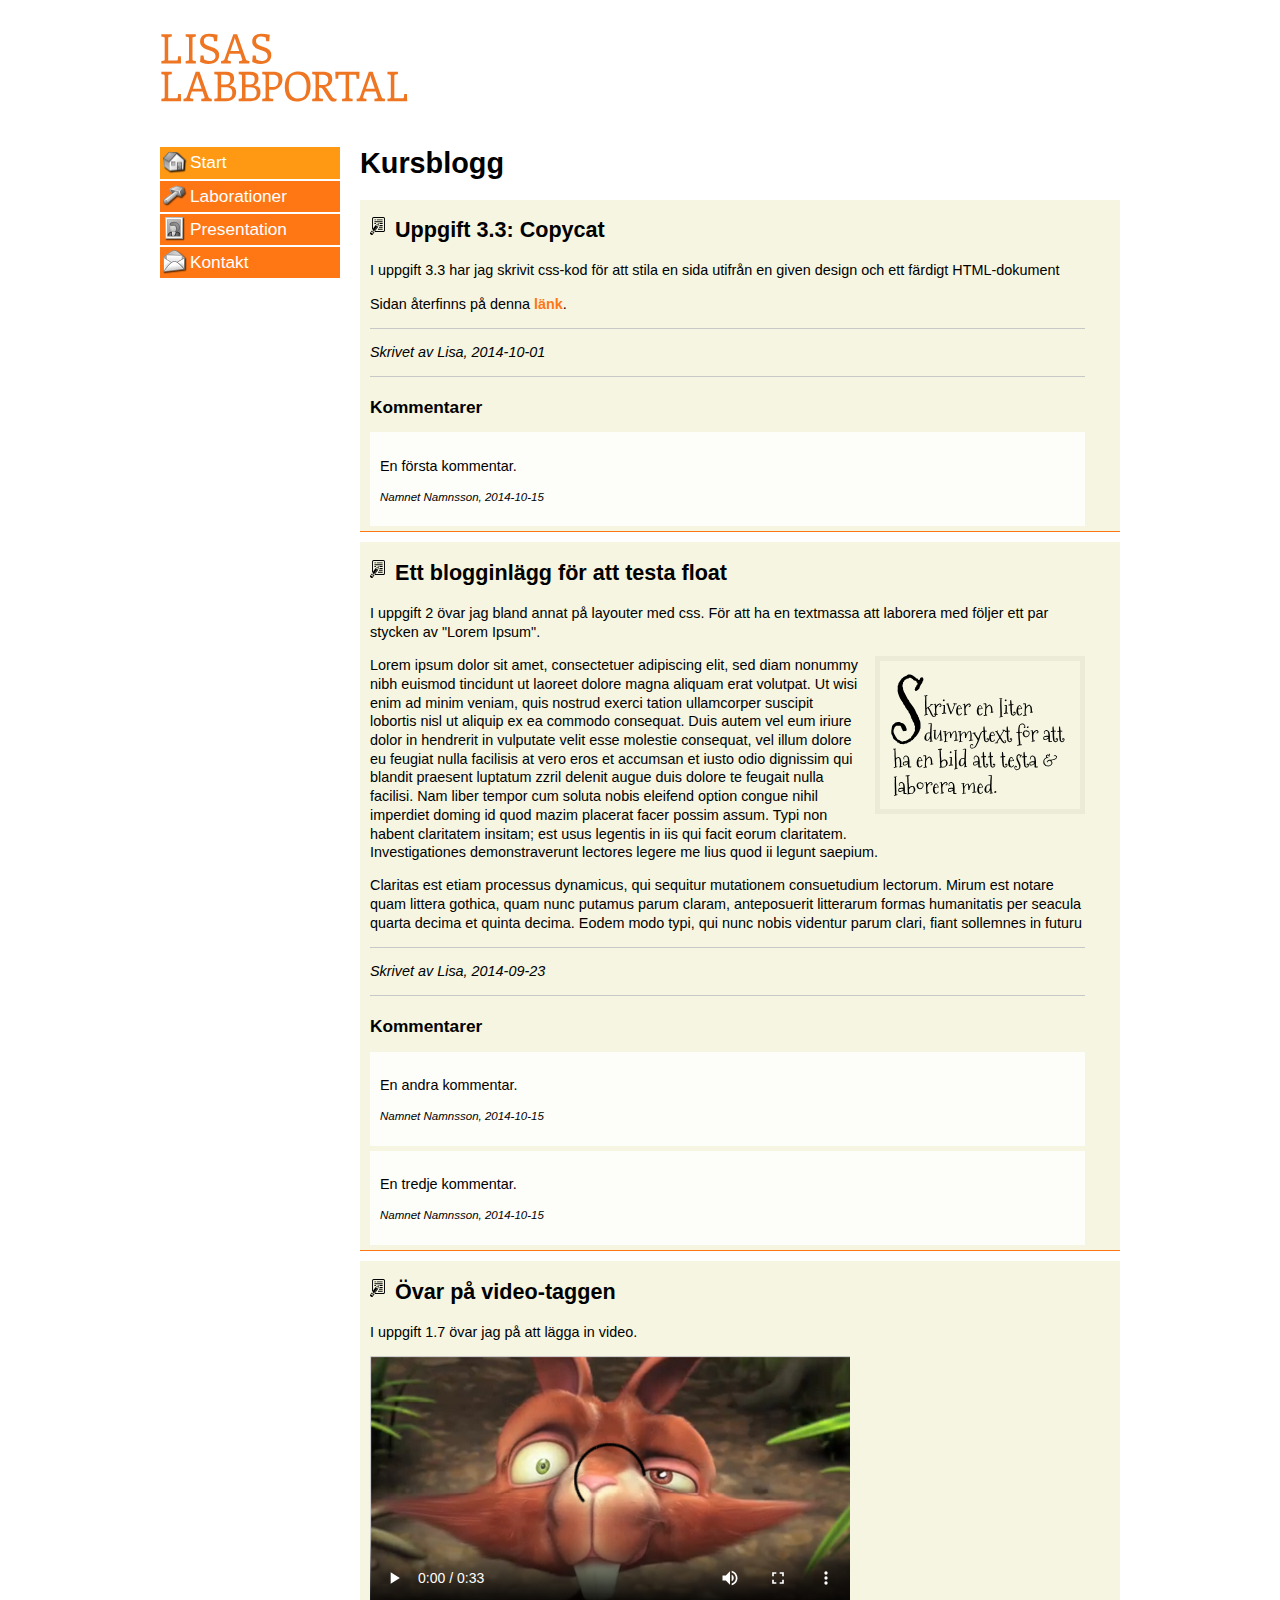
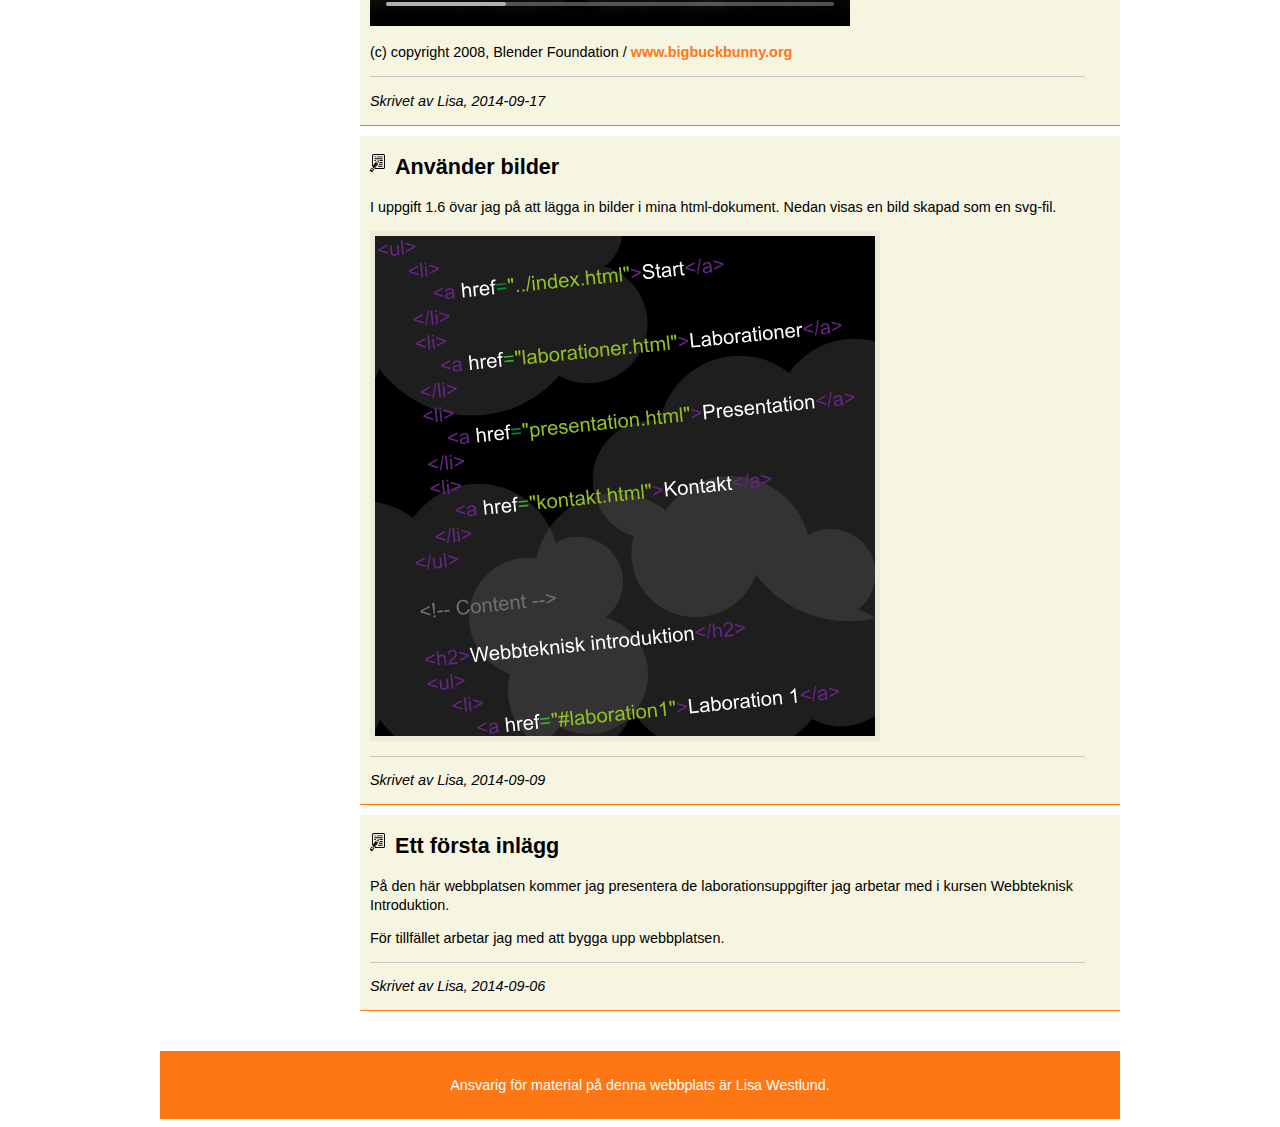
<file: index.html>
<!doctype html>

<html lang="sv">
    <head>
        <meta charset="utf-8" />
        <meta name="viewport" content="width=device-width, initial-scale=1.0" />
        <title>Lisa Westlunds laborationsuppgifter</title>
          
        <!-- Main CSS -->
        <link rel="stylesheet" href="css/style.css" />
          
        <!-- CSS for screens > 480 px -->
        <link rel="stylesheet" media="screen and (min-width:481px)" href="css/styleforscreen.css" />
          
        <!-- CSS for screens <= 480 px -->
        <link rel="stylesheet" media="only screen and (max-width:480px)" href="css/styleforsmartphones.css" />
          
        <!-- CSS for print -->
        <link rel="stylesheet" href="css/styleforprint.css" media="print" />
          
        <!-- Favicon -->
        <link rel="icon" type="image/png" href="pics/favicon-16x16.png" sizes="16x16">
        <link rel="icon" type="image/png" href="pics/favicon-32x32.png" sizes="32x32">
        <link rel="icon" type="image/png" href="pics/favicon-96x96.png" sizes="96x96">
    
        <!-- Apple Touch Icon -->
        <link rel="apple-touch-icon" href="pics/apple-touch-icon.png" />
        
    </head>
    
    <body>
       
        <div id="container">
        
            <!-- Header -->
                
            <header id="top"></header>
        
            <!-- Navigation Menu -->
            
            <nav id="menu">
                <ul>
                    <li>
                        <a id="home-icon" class="active" href="index.html">Start</a>
                    </li>
                    <li>
                        <a id="lab-icon" href="pages/laborationer.html">Laborationer</a>
                    </li>
                    <li>
                        <a id="pres-icon" href="pages/presentation.html">Presentation</a>
                    </li>
                    <li>
                        <a id="contact-icon" href="pages/kontakt.html">Kontakt</a>
                    </li>
                </ul>
            </nav>
            
            <!-- Content -->
            
            <main>
                <h1>Kursblogg</h1>
                
                 <article class="blogpost">
                    <h2 class="blogheader">Uppgift 3.3: Copycat</h2>
                    <p>I uppgift 3.3 har jag skrivit css-kod för att stila en sida utifrån en given design och ett färdigt HTML-dokument</p>
                    <p>Sidan återfinns på denna <a href="https://preview.c9.io/lw222gu/uppgift-3-3/index.html?_c9_id=livepreview0&_c9_host=https://ide.c9.io#">länk</a>.</p>
                    <footer class="author">
                        <p>Skrivet av Lisa, 2014-10-01</p>
                    </footer>
                    <aside>
                        <h2 class="comments">Kommentarer</h2>
                        <section class="comment">
                            <p>En första kommentar.</p>
                            <footer class="commentator">
                                <p>Namnet Namnsson, 2014-10-15</p>
                            </footer>
                        </section>
                    </aside>
                </article>
                
                <article id="nybloggpost" class="blogpost">
                    <h2 class="blogheader">Ett blogginlägg för att testa float</h2>
                    <p>I uppgift 2 övar jag bland annat på layouter med css. För att ha en textmassa att laborera med följer ett par stycken av "Lorem Ipsum".</p>
                    <img class="right" src="pics/dummybild.svg" alt="Bild av dummytext" />
                    <p>Lorem ipsum dolor sit amet, consectetuer adipiscing elit, sed diam nonummy nibh euismod tincidunt ut laoreet dolore magna aliquam erat volutpat. Ut wisi enim ad minim veniam, quis nostrud exerci tation ullamcorper suscipit lobortis nisl ut aliquip ex ea commodo consequat. Duis autem vel eum iriure dolor in hendrerit in vulputate velit esse molestie consequat, vel illum dolore eu feugiat nulla facilisis at vero eros et accumsan et iusto odio dignissim qui blandit praesent luptatum zzril delenit augue duis dolore te feugait nulla facilisi. Nam liber tempor cum soluta nobis eleifend option congue nihil imperdiet doming id quod mazim placerat facer possim assum. Typi non habent claritatem insitam; est usus legentis in iis qui facit eorum claritatem. Investigationes demonstraverunt lectores legere me lius quod ii legunt saepium.</p>
                    <p>Claritas est etiam processus dynamicus, qui sequitur mutationem consuetudium lectorum. Mirum est notare quam littera gothica, quam nunc putamus parum claram, anteposuerit litterarum formas humanitatis per seacula quarta decima et quinta decima. Eodem modo typi, qui nunc nobis videntur parum clari, fiant sollemnes in futuru</p>
                    <footer class="author">
                        <p>Skrivet av Lisa, 2014-09-23</p>
                    </footer>
                    <aside>
                        <h2 class="comments">Kommentarer</h2>
                        <section class="comment">
                            <p>En andra kommentar.</p>
                            <footer class="commentator">
                                <p>Namnet Namnsson, 2014-10-15</p>
                            </footer>
                        </section>
                        <section class="comment">
                            <p>En tredje kommentar.</p>
                            <footer class="commentator">
                                <p>Namnet Namnsson, 2014-10-15</p>
                            </footer>
                        </section>
                    </aside>
                </article>
                
                <article class="blogpost">
                    <h2 id="videopost" class="blogheader">Övar på video-taggen</h2>
                    <p>I uppgift 1.7 övar jag på att lägga in video.</p>
                    <video width="480" height="270" controls poster="pics/videobild.png"> 
                    <source src="videos/video.mp4" type="video/mp4" />
                    <source src="videos/video.ogg" type="video/ogg" />
                    <p>Din webbläsare stödjer inte video-taggen</p>
                    </video>
                    <p>(c) copyright 2008, Blender Foundation / <a href="http://www.bigbuckbunny.org">www.bigbuckbunny.org</a></p>
                    <footer class="author">
                        <p>Skrivet av Lisa, 2014-09-17</p>
                    </footer>
                </article>
                
                <article class="blogpost">
                    <h2 id="bloggbild" class="blogheader">Använder bilder</h2>
                    <p>I uppgift 1.6 övar jag på att lägga in bilder i mina html-dokument. Nedan visas en bild skapad som en svg-fil.</p>
                    <img class="left" src="pics/kod-blogg.svg" alt="Bild av kod" />
                    <footer class="author">
                        <p>Skrivet av Lisa, 2014-09-09</p>
                    </footer>
                </article>
                
                <article class="blogpost">
                    <h2 class="blogheader">Ett första inlägg</h2>
                    <p>På den här webbplatsen kommer jag presentera de laborationsuppgifter jag arbetar med i kursen Webbteknisk Introduktion.</p>
                    <p>För tillfället arbetar jag med att bygga upp webbplatsen.</p>
                    <footer class="author">
                        <p>Skrivet av Lisa, 2014-09-06</p>
                    </footer>
                </article>
            </main>
            
            <footer id="mainfooter">
                <p>Ansvarig för material på denna webbplats är Lisa Westlund.</p>
            </footer>
        </div>
    </body>
</html>
</file>
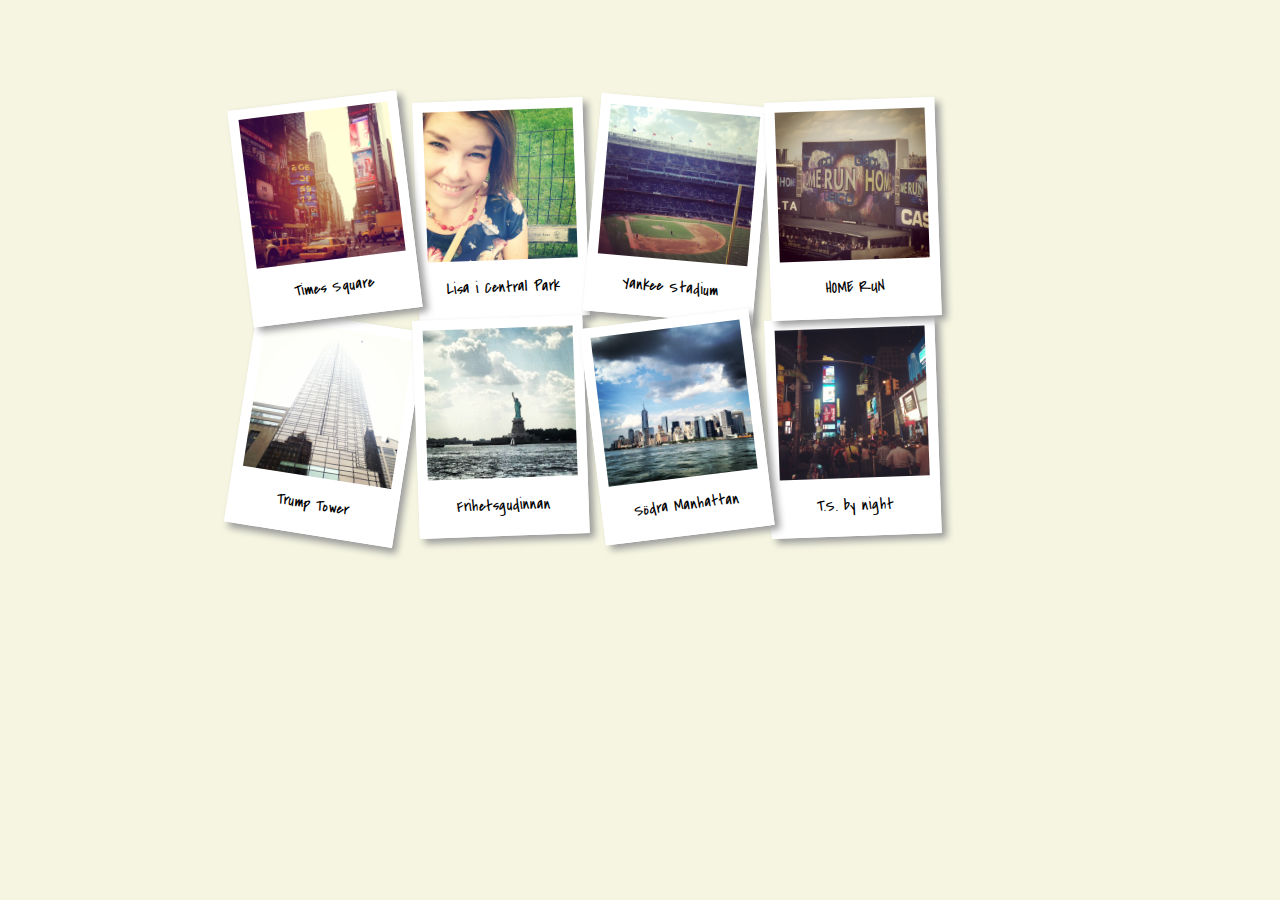
<file: gallery/index.html>
<!doctype html>

<html lang="sv">
    <head>
        <meta charset="utf-8" />
        <title>Fotogalleri</title>
          
        <link rel="stylesheet" href="css/style.css" />
        <link href='//fonts.googleapis.com/css?family=Covered+By+Your+Grace' rel='stylesheet' type='text/css'>
    </head>
    
    <body>
        <div id="container">
        
            <!-- Images -->
            <div class="images">
                <a href="pics/bild1.JPG" title="Times Square"><img src="pics/bild1.JPG" alt="Times Square dagtid med mycket människor och gula taxibilar" /></a>
                <a href="pics/bild2.JPG" title="Lisa i Central Park"><img src="pics/bild2.JPG" alt="Bild av Lisa på en parkbänk i Central Park, med en skylt som säger For Lisa" /></a>
                <a href="pics/bild3.JPG" title="Yankee Stadium"><img src="pics/bild3.JPG" alt="Baseballarenan Yankee Stadiums innerplan" /></a>
                <a href="pics/bild4.JPG" title="HOME RUN"><img src="pics/bild4.JPG" alt="Storbildstavla som visar 'Home Run' på Yankee Stadium" /></a>
                <a href="pics/bild5.JPG" title="Trump Tower"><img src="pics/bild5.JPG" alt="Skyskrapan Trump Tower som försvinner in i bland molnen" /></a>
                <a href="pics/bild6.JPG" title="Frihetsgudinnan"><img src="pics/bild6.JPG" alt="Frihetsgudinnan som tornar upp sig bland dramatiska moln" /></a>
                <a href="pics/bild7.JPG" title="Södra Manhattan"><img src="pics/bild7.JPG" alt="Södra Manhattan fotat från en båt. Höga skyskrapor och mörka moln." /></a>
                <a href="pics/bild8.JPG" title="T.S. by night"><img src="pics/bild8.JPG" alt="Times Square nattetid med stora reklamskyltar som lyser. Fullt av människor." /></a>
            </div>    
        </div>
    </body>
</html>
</file>
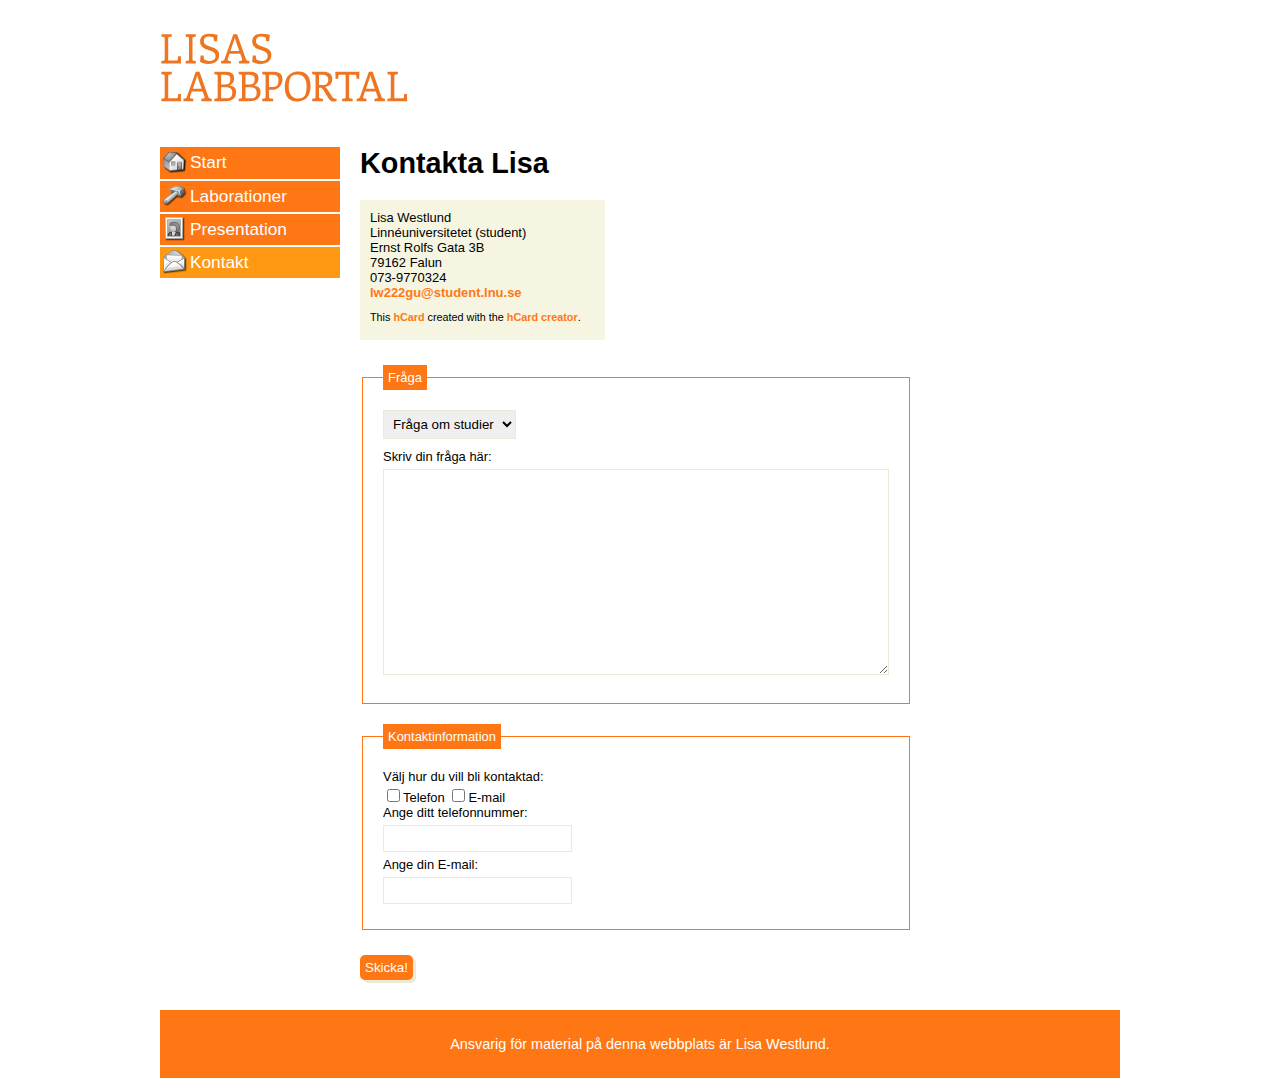
<file: pages/kontakt.html>
<!doctype html>
<html lang="sv">    
    <head>
        <meta charset="utf-8" />
        <meta name="viewport" content="width=device-width, initial-scale=1.0" />
        <title>Kontakt</title>

        <!-- Main CSS -->
        <link rel="stylesheet" href="../css/style.css" />
      
        <!-- CSS for screens > 480 px -->
        <link rel="stylesheet" media="screen and (min-width:481px)" href="../css/styleforscreen.css" />
          
        <!-- CSS for screens <= 480 px -->
        <link rel="stylesheet" media="only screen and (max-width:480px)" href="../css/styleforsmartphones.css" />
          
        <!-- CSS for print -->
        <link rel="stylesheet" href="../css/styleforprint.css" media="print" />
        
        <!-- Favicon -->
        <link rel="icon" type="image/png" href="../pics/favicon-16x16.png" sizes="16x16">
        <link rel="icon" type="image/png" href="../pics/favicon-32x32.png" sizes="32x32">
        <link rel="icon" type="image/png" href="../pics/favicon-96x96.png" sizes="96x96">
        
        <!-- Apple Touch Icon -->
        <link rel="apple-touch-icon" href="../pics/apple-touch-icon.png" />

    </head>
    
    <body>
        
        <div id="container">
            
            <!-- Header -->
            
            <header id="top"></header>
            
            <!-- Navigation Menu -->
            
            <nav id="menu">            
                <ul>
                    <li>
                        <a id="home-icon" href="../index.html">Start</a>
                    </li>
                    <li>
                        <a id="lab-icon"  href="laborationer.html">Laborationer</a>
                    </li>
                    <li>
                        <a id="pres-icon" href="presentation.html">Presentation</a>
                    </li>
                    <li>
                        <a id="contact-icon" class="active" href="kontakt.html">Kontakt</a>
                    </li>
                </ul>
            </nav>
            
            <!-- Content -->
            
            <main>
                <h1>Kontakta Lisa</h1>
            
                <!-- hCard -->
                <div id="hcard-Lisa-Westlund" class="vcard">
                    <span class="fn">Lisa Westlund</span>
                     <div class="org">Linnéuniversitetet (student)</div>
                    <div class="adr">
                        <div class="street-address">Ernst Rolfs Gata 3B</div>
                        <span class="postal-code">79162</span>
                        <span class="locality">Falun</span>
                    </div>
                    <div class="tel">073-9770324</div>
                    <a class="email" href="mailto:lw222gu@student.lnu.se">lw222gu@student.lnu.se</a>
                    <p style="font-size:smaller;">This <a href="http://microformats.org/wiki/hcard">hCard</a> created with the <a href="http://microformats.org/code/hcard/creator">hCard creator</a>.</p>
                </div>
                
                <form action="http://voyager.lnu.se/tekinet/kurser/dtt/wp_webbintro/form.php" method="POST" id="kontaktformular">
                    <fieldset>
                        <legend>Fråga</legend>
                        <select class="select" name="Ärende">
                            <option value="studier" selected>Fråga om studier</option>
                            <option value="ovrigt">Övriga frågor</option>
                        </select></br>
                        <label for="dinfraga">Skriv din fråga här:</label></br>
                        <textarea id="dinfraga" class="box" name="dinfraga"></textarea>
                    </fieldset>
                    <fieldset>
                        <legend>Kontaktinformation</legend>
                        <label>Välj hur du vill bli kontaktad:</label></br>
                        <label><input type="checkbox" name="kontaktvag" value="telefon" />Telefon</label>
                        <label><input type="checkbox" name="kontaktvag" value="email" />E-mail</label></br>
                        <label for="tel">Ange ditt telefonnummer:</label></br>
                        <input id="tel" class="box" type="tel" name="telefonnummer" /></br>
                        <label for="mail" >Ange din E-mail:</label></br>
                        <input id="mail" class="box" type="email" name="emailadress" />
                    </fieldset>
                    <input class="button" type="submit" value="Skicka!" />
                </form>
            </main>
            
            <!-- Footer -->
            
            <footer id="mainfooter">
                 <p>Ansvarig för material på denna webbplats är Lisa Westlund.</p>
            </footer>
        </div>
    </body>
</html>
</file>
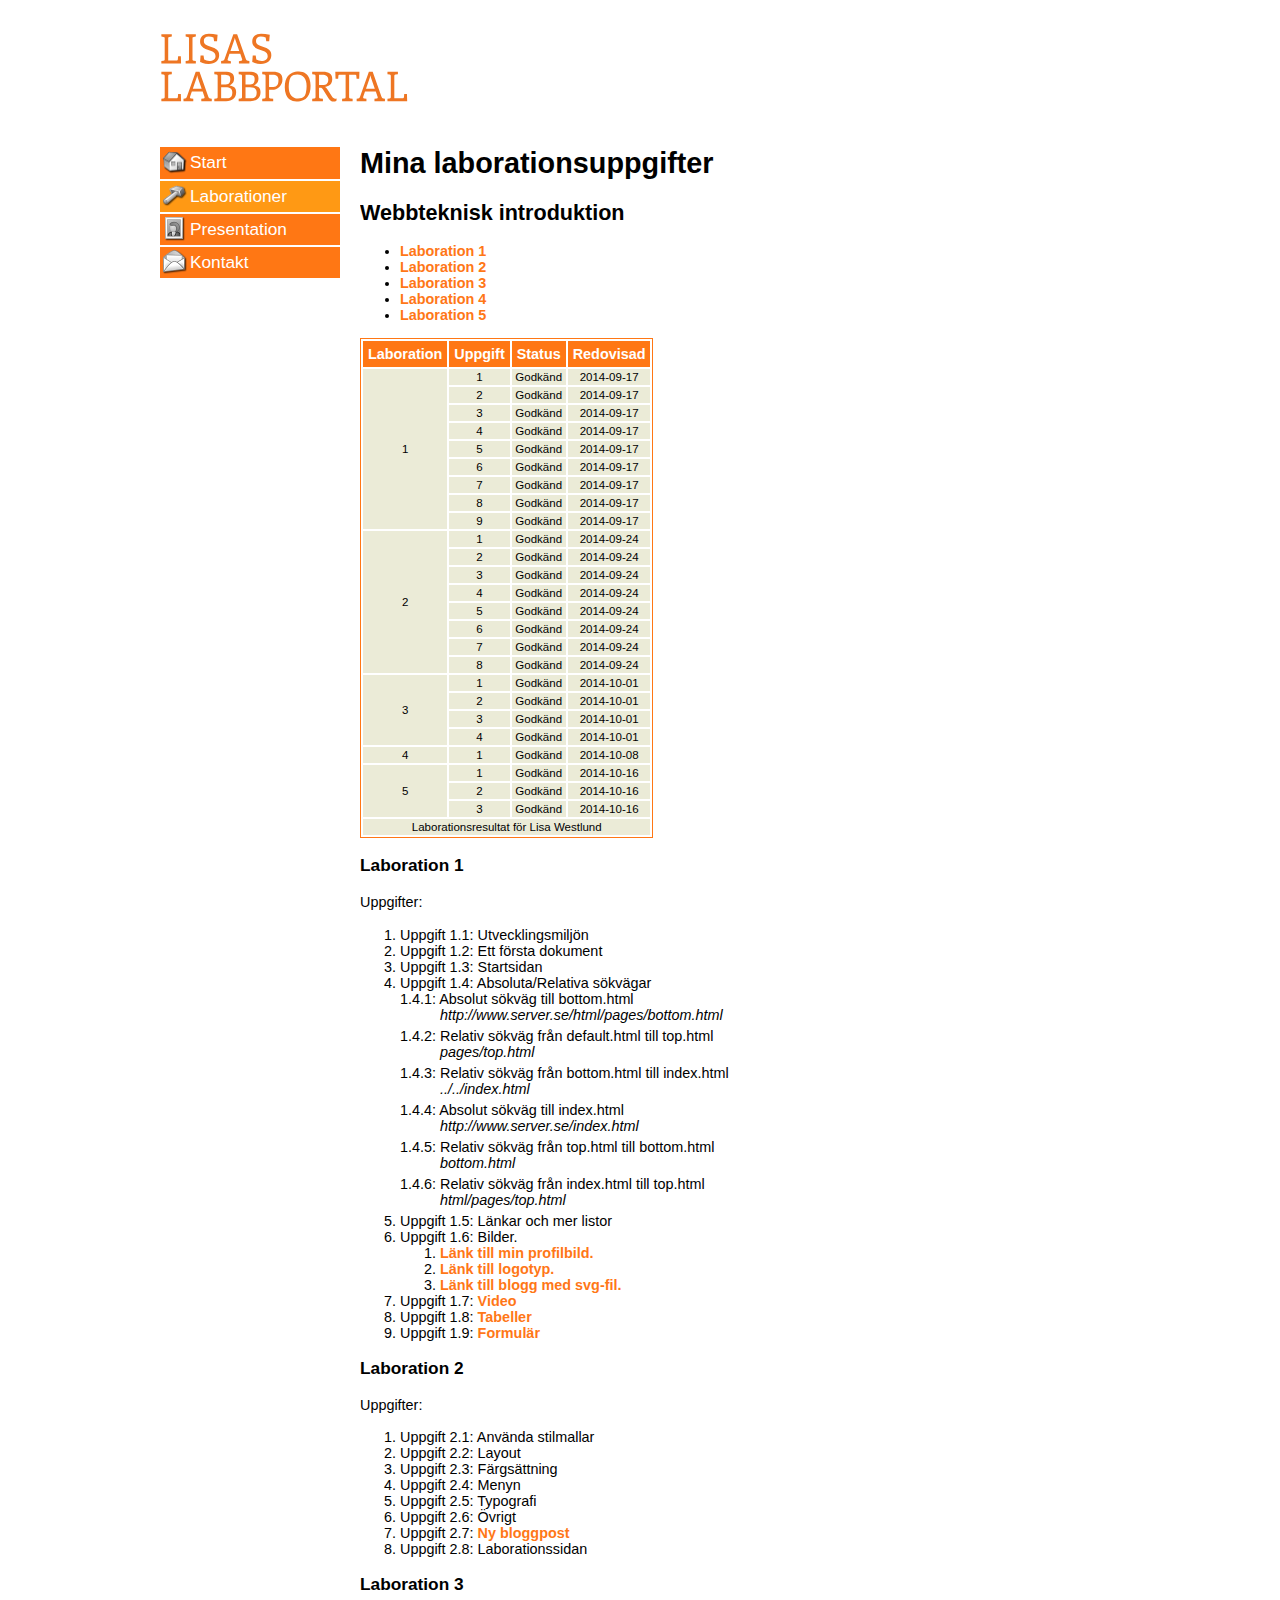
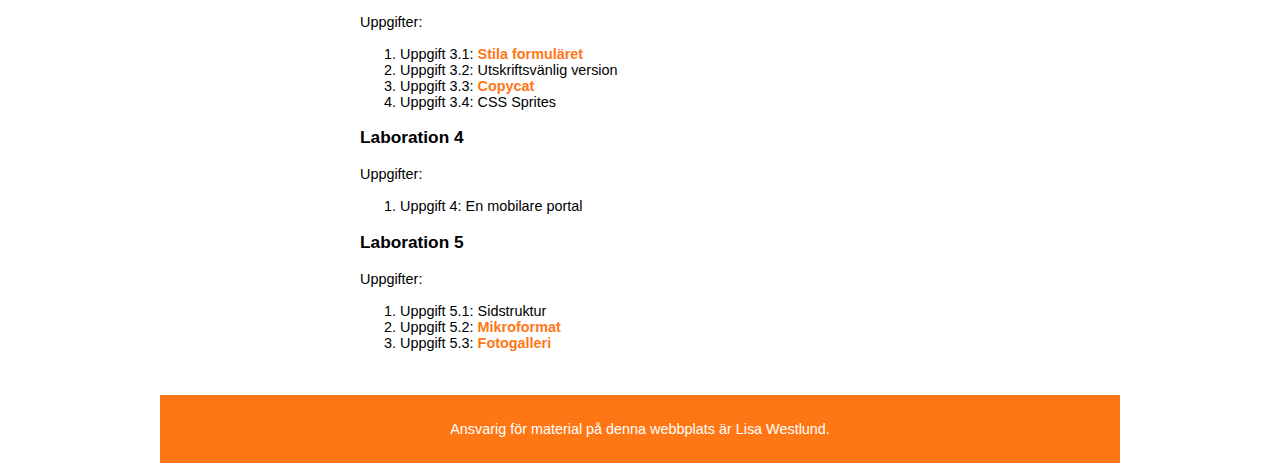
<file: pages/laborationer.html>
<!doctype html>
<html lang="sv">
    <head>
        <meta charset="utf-8" />
        <meta name="viewport" content="width=device-width, initial-scale=1.0" />
        <title>Laborationer</title>

        <!-- Main CSS -->
        <link rel="stylesheet" href="../css/style.css" />
      
        <!-- CSS for screens > 480 px -->
        <link rel="stylesheet" media="screen and (min-width:481px)" href="../css/styleforscreen.css" />
          
        <!-- CSS for screens <= 480 px -->
        <link rel="stylesheet" media="only screen and (max-width:480px)" href="../css/styleforsmartphones.css" />
          
        <!-- CSS for print -->
        <link rel="stylesheet" href="../css/styleforprint.css" media="print" />
        
        <!-- Favicon -->
        <link rel="icon" type="image/png" href="../pics/favicon-16x16.png" sizes="16x16">
        <link rel="icon" type="image/png" href="../pics/favicon-32x32.png" sizes="32x32">
        <link rel="icon" type="image/png" href="../pics/favicon-96x96.png" sizes="96x96">
        
        <!-- Apple Touch Icon -->
        <link rel="apple-touch-icon" href="../pics/apple-touch-icon.png" />

    </head>
    
    <body>
        <div id="container">
            
            <!-- Header -->
            
            <header id="top"></header>
            
            <!-- Navigation Menu -->
            
            <nav id="menu">            
                <ul>
                    <li>
                        <a id="home-icon" href="../index.html">Start</a>
                    </li>
                    <li>
                        <a id="lab-icon" class="active" href="laborationer.html">Laborationer</a>
                    </li>
                    <li>
                        <a id="pres-icon" href="presentation.html">Presentation</a>
                    </li>
                    <li>
                        <a id="contact-icon" href="kontakt.html">Kontakt</a>
                    </li>
                </ul>
            </nav>        
            
            <!-- Content -->
            
            <main>
                <h1>Mina laborationsuppgifter</h1>
                <h2>Webbteknisk introduktion</h2>
                <nav>
                    <ul>
                        <li>
                            <a href="#laboration1">Laboration 1</a>
                        </li>
                        <li>
                            <a href="#laboration2">Laboration 2</a>
                        </li>
                        <li>
                            <a href="#laboration3">Laboration 3</a>
                        </li>
                        <li>
                            <a href="#laboration4">Laboration 4</a>
                        </li>
                        <li>
                            <a href="#laboration5">Laboration 5</a>
                        </li>
                    </ul>
                </nav>
                
                <table id="laborationstabell">
                    <thead>
                        <tr>
                            <th>Laboration</th>
                            <th>Uppgift</th>
                            <th>Status</th>
                            <th>Redovisad</th>
                        </tr>
                    </thead>
                    <tfoot>
                        <tr>
                            <td colspan="4">Laborationsresultat för Lisa Westlund</td>
                        </tr>                
                    </tfoot>
                    <tbody>
                        <tr>
                            <td rowspan="9">1</td>
                            <td>1</td>
                            <td>Godkänd</td>
                            <td>2014-09-17</td>
                        </tr>
                        <tr>
                            <td>2</td>
                            <td>Godkänd</td>
                            <td>2014-09-17</td>
                        </tr>
                        <tr>
                            <td>3</td>
                            <td>Godkänd</td>
                            <td>2014-09-17</td>
                        </tr>
                        <tr>
                            <td>4</td>
                            <td>Godkänd</td>
                            <td>2014-09-17</td>
                        </tr>
                        <tr>
                            <td>5</td>
                            <td>Godkänd</td>
                            <td>2014-09-17</td>
                        </tr>
                        <tr>
                            <td>6</td>
                            <td>Godkänd</td>
                            <td>2014-09-17</td>
                        </tr>
                        <tr>
                            <td>7</td>
                            <td>Godkänd</td>
                            <td>2014-09-17</td>
                        </tr>
                        <tr>
                            <td>8</td>
                            <td>Godkänd</td>
                            <td>2014-09-17</td>
                        </tr>
                        <tr>
                            <td>9</td>
                            <td>Godkänd</td>
                            <td>2014-09-17</td>
                        </tr>
                        <tr>
                            <td rowspan="8">2</td>
                            <td>1</td>
                            <td>Godkänd</td>
                            <td>2014-09-24</td>
                        </tr>
                        <tr>
                            <td>2</td>
                            <td>Godkänd</td>
                            <td>2014-09-24</td>
                        </tr>
                        <tr>
                            <td>3</td>
                            <td>Godkänd</td>
                            <td>2014-09-24</td>
                        </tr>
                        <tr>
                            <td>4</td>
                            <td>Godkänd</td>
                            <td>2014-09-24</td>
                        </tr>
                        <tr>
                            <td>5</td>
                            <td>Godkänd</td>
                            <td>2014-09-24</td>
                        </tr>
                        <tr>
                            <td>6</td>
                            <td>Godkänd</td>
                            <td>2014-09-24</td>
                        </tr>
                        <tr>
                            <td>7</td>
                            <td>Godkänd</td>
                            <td>2014-09-24</td>
                        </tr>
                        <tr>
                            <td>8</td>
                            <td>Godkänd</td>
                            <td>2014-09-24</td>
                        </tr>
                        <tr>
                            <td rowspan="4">3</td>
                            <td>1</td>
                            <td>Godkänd</td>
                            <td>2014-10-01</td>
                        </tr>
                        <tr>
                            <td>2</td>
                            <td>Godkänd</td>
                            <td>2014-10-01</td>
                        </tr>
                        <tr>
                            <td>3</td>
                            <td>Godkänd</td>
                            <td>2014-10-01</td>
                        </tr>
                        <tr>
                            <td>4</td>
                            <td>Godkänd</td>
                            <td>2014-10-01</td>
                        </tr>
                        
                        <tr>
                            <td>4</td>
                            <td>1</td>
                            <td>Godkänd</td>
                            <td>2014-10-08</td>
                        </tr>
                        
                        <tr>
                            <td rowspan="3">5</td>
                            <td>1</td>
                            <td>Godkänd</td>
                            <td>2014-10-16</td>
                        </tr>
                        <tr>
                            <td>2</td>
                            <td>Godkänd</td>
                            <td>2014-10-16</td>
                        </tr>
                        <tr>
                            <td>3</td>
                            <td>Godkänd</td>
                            <td>2014-10-16</td>
                        </tr>
                    </tbody>
                </table>
                
                <h3 id="laboration1">Laboration 1</h3>
                <p>Uppgifter:</p>
                <ol>
                    <li>Uppgift 1.1: Utvecklingsmiljön</li>
                    <li>Uppgift 1.2: Ett första dokument</li>
                    <li>Uppgift 1.3: Startsidan</li>
                    <li>Uppgift 1.4: Absoluta/Relativa sökvägar
                        <dl>
                            <dt>1.4.1: Absolut sökväg till bottom.html</dt>
                            <dd>http://www.server.se/html/pages/bottom.html</dd>
                            <dt>1.4.2: Relativ sökväg från default.html till top.html</dt>
                            <dd>pages/top.html</dd>
                            <dt>1.4.3: Relativ sökväg från bottom.html till index.html</dt>
                            <dd>../../index.html</dd>
                            <dt>1.4.4: Absolut sökväg till index.html</dt>
                            <dd>http://www.server.se/index.html</dd>
                            <dt>1.4.5: Relativ sökväg från top.html till bottom.html</dt>
                            <dd>bottom.html</dd>
                            <dt>1.4.6: Relativ sökväg från index.html till top.html</dt>
                            <dd>html/pages/top.html</dd>
                        </dl>
                    </li>
                    <li>Uppgift 1.5: Länkar och mer listor</li>
                    <li>Uppgift 1.6: Bilder. 
                        <ol>
                            <li><a href="presentation.html#profilbild">Länk till min profilbild.</a></li>
                            <li><a href="../index.html#logotyp">Länk till logotyp.</a></li>
                            <li><a href="../index.html#bloggbild">Länk till blogg med svg-fil.</a></li>
                        </ol>
                        
                    </li>
                    <li>Uppgift 1.7: <a href="../index.html#videopost">Video</a></li>
                    <li>Uppgift 1.8: <a href="#laborationstabell">Tabeller</a></li>
                    <li>Uppgift 1.9: <a href="kontakt.html#kontaktformular">Formulär</a></li>
                </ol>
                
                <h3 id="laboration2">Laboration 2</h3>
                <p>Uppgifter:</p>
                <ol>
                    <li>Uppgift 2.1: Använda stilmallar</li>
                    <li>Uppgift 2.2: Layout</li>
                    <li>Uppgift 2.3: Färgsättning</li>
                    <li>Uppgift 2.4: Menyn</li>
                    <li>Uppgift 2.5: Typografi</li>
                    <li>Uppgift 2.6: Övrigt</li>
                    <li>Uppgift 2.7: <a href="../index.html#nybloggpost">Ny bloggpost</a></li>
                    <li>Uppgift 2.8: Laborationssidan</li>
                </ol>
                
                <h3 id="laboration3">Laboration 3</h3>
                <p>Uppgifter:</p>
                <ol>
                    <li>Uppgift 3.1: <a href="kontakt.html">Stila formuläret</a></li>
                    <li>Uppgift 3.2: Utskriftsvänlig version</li>
                    <li>Uppgift 3.3: <a href="https://preview.c9.io/lw222gu/uppgift-3-3/index.html?_c9_id=livepreview0&_c9_host=https://ide.c9.io#">Copycat</a></li>
                    <li>Uppgift 3.4: CSS Sprites</li>
                </ol>
                
                <h3 id="laboration4">Laboration 4</h3>
                <p>Uppgifter:</p>
                <ol>
                    <li>Uppgift 4: En mobilare portal</li>
                </ol>
                
                <h3 id="laboration5">Laboration 5</h3>
                <p>Uppgifter:</p>
                <ol>
                    <li>Uppgift 5.1: Sidstruktur</li>
                    <li>Uppgift 5.2: <a href="kontakt.html">Mikroformat</a></li>
                    <li>Uppgift 5.3: <a href="../gallery/index.html">Fotogalleri</a></li>
                </ol>
            </main>
            
             <!-- Footer -->
            
            <footer id="mainfooter">
                 <p>Ansvarig för material på denna webbplats är Lisa Westlund.</p>
            </footer>
        </div>
    </body>
</html>
</file>
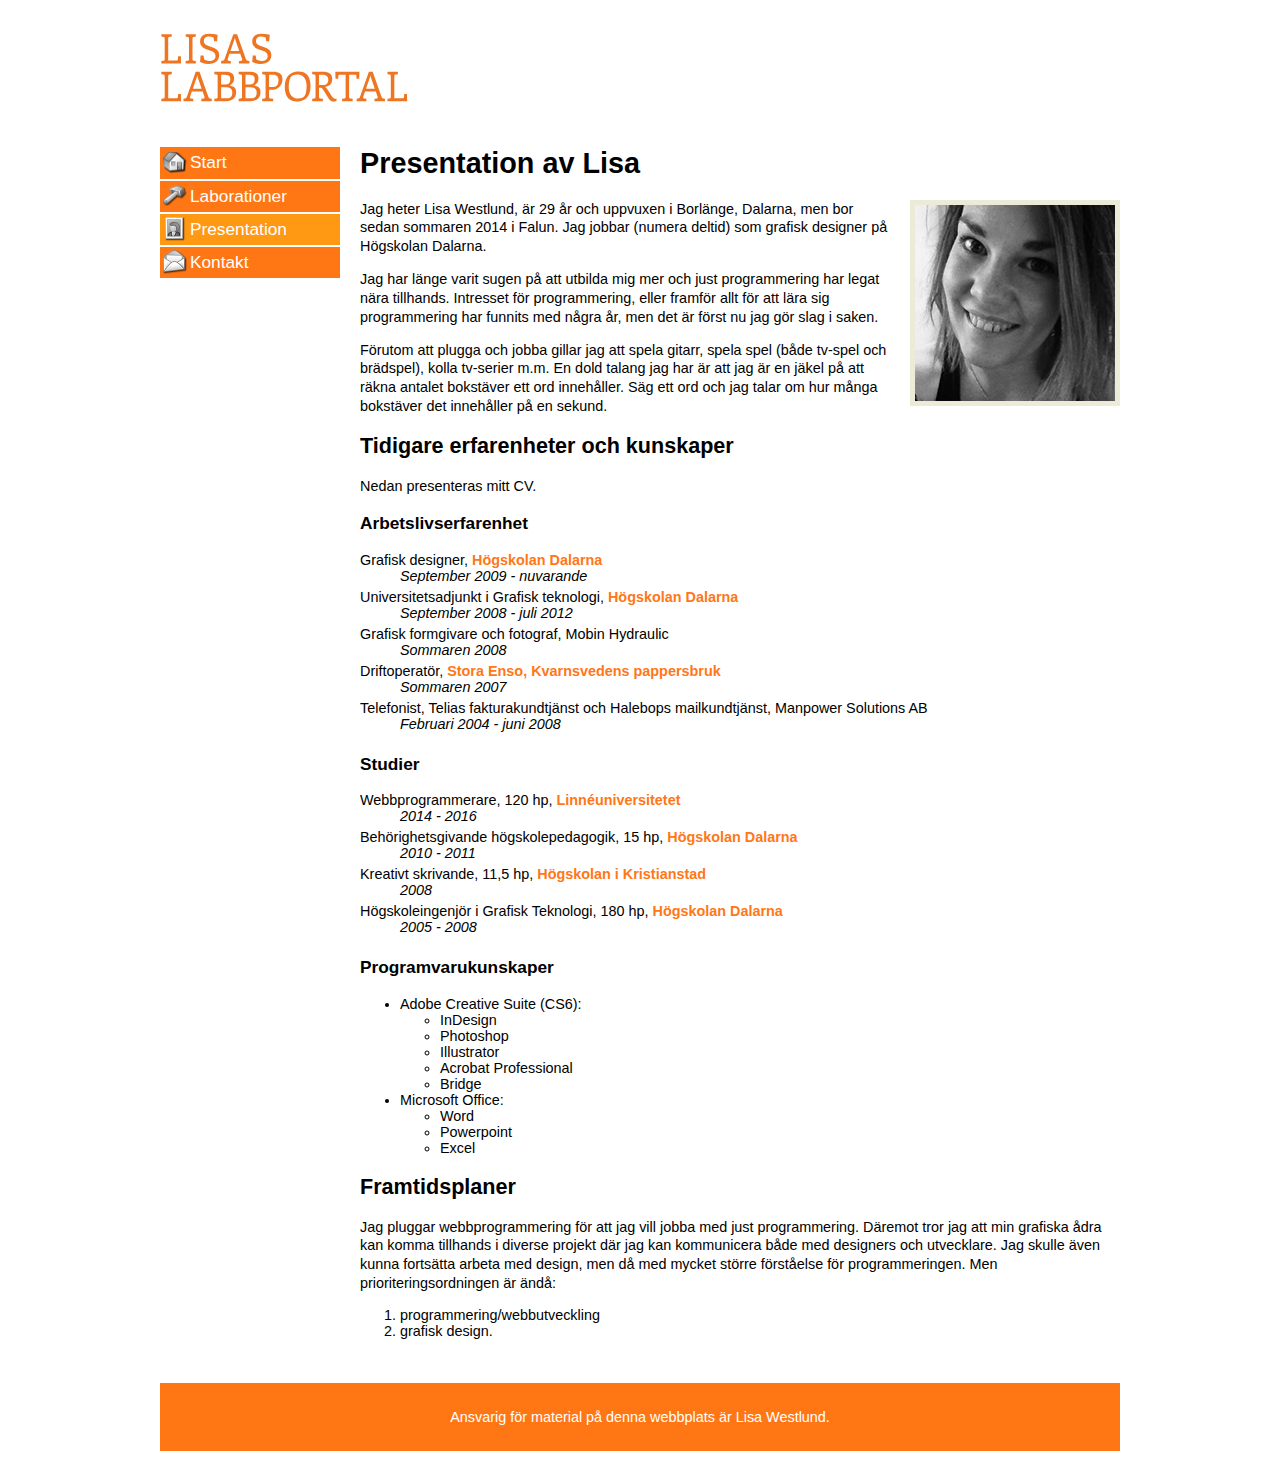
<file: pages/presentation.html>
<!doctype html>
<html lang="sv">    
    <head>
        <meta charset="utf-8" />
        <meta name="viewport" content="width=device-width, initial-scale=1.0" />
        <title>Min presentation</title>

        <!-- Main CSS -->
        <link rel="stylesheet" href="../css/style.css" />
      
        <!-- CSS for screens > 480 px -->
        <link rel="stylesheet" media="screen and (min-width:481px)" href="../css/styleforscreen.css" />
          
        <!-- CSS for screens <= 480 px -->
        <link rel="stylesheet" media="only screen and (max-width:480px)" href="../css/styleforsmartphones.css" />
          
        <!-- CSS for print -->
        <link rel="stylesheet" href="../css/styleforprint.css" media="print" />
        
        <!-- Favicon -->
        <link rel="icon" type="image/png" href="../pics/favicon-16x16.png" sizes="16x16">
        <link rel="icon" type="image/png" href="../pics/favicon-32x32.png" sizes="32x32">
        <link rel="icon" type="image/png" href="../pics/favicon-96x96.png" sizes="96x96">
        
        <!-- Apple Touch Icon -->
        <link rel="apple-touch-icon" href="../pics/apple-touch-icon.png" />

    </head>
    
    <body>
        
        <div id="container">
            
            <!-- Header -->
            
            <header id="top"></header>
            
            <!-- Navigation Menu -->
            
            <nav id="menu">
                <ul>
                    <li>
                        <a id="home-icon" href="../index.html">Start</a>
                    </li>
                    <li>
                        <a id="lab-icon" href="laborationer.html">Laborationer</a>
                    </li>
                    <li>
                        <a id="pres-icon" class="active" href="presentation.html">Presentation</a>
                    </li>
                    <li>
                        <a id="contact-icon" href="kontakt.html">Kontakt</a>
                    </li>
                </ul>
            </nav>
           
           <!-- Content -->

            <main>           
                <h1>Presentation av Lisa</h1>
                <img id="profilbild" class="right" src="../pics/profilbild-lisa.jpg" alt="Fotografi på Lisa Westlund" />
                <p>Jag heter Lisa Westlund, är 29 år och uppvuxen i Borlänge, Dalarna, men bor sedan sommaren 2014 i Falun. Jag jobbar (numera deltid) som grafisk designer på Högskolan Dalarna.</p> 
                <p>Jag har länge varit sugen på att utbilda mig mer och just programmering har legat nära tillhands. Intresset för programmering, eller framför allt för att lära sig programmering har funnits med några år, men det är först nu jag gör slag i saken.</p>
                <p>Förutom att plugga och jobba gillar jag att spela gitarr, spela spel (både tv-spel och brädspel), kolla tv-serier m.m. En dold talang jag har är att jag är en jäkel på att räkna antalet bokstäver ett ord innehåller. Säg ett ord och jag talar om hur många bokstäver det innehåller på en sekund.</p>
                
                <!-- CV starts here -->
                
                <h2>Tidigare erfarenheter och kunskaper</h2>
                <p>Nedan presenteras mitt CV.</p>
                
                <h3>Arbetslivserfarenhet</h3>
                <dl>
                    <dt>Grafisk designer, <a href="http://www.du.se">Högskolan Dalarna</a></dt>
                        <dd>September 2009 - nuvarande</dd>            
                    <dt>Universitetsadjunkt i Grafisk teknologi, <a href="http://www.du.se">Högskolan Dalarna</a></dt>
                        <dd>September 2008 - juli 2012</dd>
                    <dt>Grafisk formgivare och fotograf, Mobin Hydraulic</dt>
                        <dd>Sommaren 2008</dd>
                    <dt>Driftoperatör, <a href="http://www.storaenso.com">Stora Enso, Kvarnsvedens pappersbruk</a></dt>
                        <dd>Sommaren 2007</dd>
                    <dt>Telefonist, Telias fakturakundtjänst och Halebops mailkundtjänst, Manpower Solutions AB</dt>
                        <dd>Februari 2004 - juni 2008</dd>
                </dl>
               
                <h3>Studier</h3>
                <dl>
                    <dt>Webbprogrammerare, 120 hp, <a href="http://www.lnu.se">Linnéuniversitetet</a></dt>
                        <dd>2014 - 2016</dd>
                    <dt>Behörighetsgivande högskolepedagogik, 15 hp, <a href="http://www.du.se">Högskolan Dalarna</a></dt>
                        <dd>2010 - 2011</dd>
                    <dt>Kreativt skrivande, 11,5 hp, <a href="http://www.hkr.se">Högskolan i Kristianstad</a></dt>
                        <dd>2008</dd>
                    <dt>Högskoleingenjör i Grafisk Teknologi, 180 hp, <a href="http://www.du.se">Högskolan Dalarna</a></dt>
                        <dd>2005 - 2008</dd>
                </dl>
               
                <h3>Programvarukunskaper</h3>
                <ul>
                    <li>Adobe Creative Suite (CS6):
                        <ul>
                            <li>InDesign</li>
                            <li>Photoshop</li>
                            <li>Illustrator</li>
                            <li>Acrobat Professional</li>
                            <li>Bridge</li>
                        </ul>
                    </li>
                    <li>Microsoft Office:
                        <ul>
                            <li>Word</li>
                            <li>Powerpoint</li>
                            <li>Excel</li>
                        </ul>
                    </li>
                </ul>
                
                <!-- Plans for the future -->
                
                <h2>Framtidsplaner</h2>
                <p>Jag pluggar webbprogrammering för att jag vill jobba med just programmering. Däremot tror jag att min grafiska ådra kan komma tillhands i diverse projekt där jag kan kommunicera både med designers och utvecklare. Jag skulle även kunna fortsätta arbeta med design, men då med mycket större förståelse för programmeringen. Men prioriteringsordningen är ändå:</p>
                <ol>
                    <li>programmering/webbutveckling</li>
                    <li>grafisk design.</li>
                </ol>
            </main>
            
            <!-- Footer -->
            
            <footer id="mainfooter">
                 <p>Ansvarig för material på denna webbplats är Lisa Westlund.</p>
            </footer>
        </div>
    </body>
</html>
</file>
<file: css/style.css>
article, aside, details, figcaption, figure, footer, header, hgroup, main, menu, nav, section { 
    display: block; 
}

body {
    font-size: 0.9em;
    font-family: "Helvetica", "Arial", sans-serif;
}

/* Layout */

#top {
    background-repeat:no-repeat;
    background-position:left;
}

main {
    overflow: auto;
    padding-bottom:30px;
}

#mainfooter {
    width: 100%;
    clear: both;
    background-color: #FF7714;
    overflow: auto;
}

/* Typografi */

p {
    line-height:1.3em;
}

h1 {
    font-size:2em;
    font-weight:bold;
}

h2 {
    font-size:1.5em;
    padding-top:0px;
}

h3 {
    font-size:1.2em;
}

dd {
    font-style:italic;
    padding-bottom:5px;
}

#mainfooter p {
    color:#FFF;
    text-align:center;    
    padding:10px;
}

/* Blogginläggsspecifik css */

.blogpost {
    border-width:1px;
    border-bottom-style:solid;
    border-color:#FF7714;
    background-color:rgb(245,245,225);
    padding-left:10px;
    padding-right:10px;
    padding-right:35px;
    margin-bottom:10px;
    overflow:auto;
}

h2.blogheader {
    background-image: url(pics/blog-icon.svg);
    background-size:15px;
    background-repeat:no-repeat;
    background-position:top left;
    padding-top:0px;
    text-indent:25px;
}


.author {
    font-style:italic;
    clear:both;
    border-width:1px;
    border-top-style:solid;
    border-color:rgb(200,200,200);
}

h2.comments {
    font-size:1.2em;border-width:1px;
    border-top-style:solid;
    border-color:rgb(200,200,200);
    padding-top:20px;
}

.comment {
    background-color:rgba(255,255,255,0.8);
    padding:10px;
    margin-bottom:5px;
}

.commentator {
    font-size:0.8em;
    font-style:italic;
}


/* Länkspecifik css */

a {
    text-decoration:none;
    font-weight:bold;
}

a:link {color: #FF7717; }
a:visited{color: #FF7717; }
a:focus {color: #FF7717; }
a:hover {color:#FFF; background-color: #FF7714;}
a:active {color: #FF7717; }

/* Meny */

#menu a {
    text-decoration: none;
    font-family: "Helvetica", "Arial", Sans-serif;
    font-weight:normal;
    font-size: 1.2em;
    line-height:1.8em;
    display:block;
}


#menu ul {
    list-style:none;
    padding-left:0px;
}

#menu li {
    padding-bottom:2px;
}

#menu a:link {color:#FFF; background-color: #FF7714;}
#menu a:visited {color:#FFF; background-color: #FF7714;}
#menu a:focus {color:#FFF; background-color: #FF7714;}
#menu a:hover {color:#FFF; background-color: #FF9914; text-decoration:underline;}
#menu a:active {color:#FFF; background-color:#FF7714;}

#menu a.active {color:#FFF; background-color: #FF9914;}




/* Bilder och video - placering och form */

img {
    border-width:5px;
    border-style:solid;
    border-color:rgb(235,235,215);
    max-width:100%;
}

video {
    max-width:100%;
}


/* Tabell */

table {
    border-width:1px;
    border-style:solid;
    border-color:#FF7714;
    text-align: center;
}

th {
    background-color:#FF7714;
    color:#FFF;
    padding:5px;
}

td {
    background-color:rgb(235,235,215);
    padding:2px;
    font-size:0.8em;
}


/* hCard */

#hcard-Lisa-Westlund {
    font-size:0.9em;
    background-color:rgb(245,245,225);
    padding-top:10px;
    padding-left:10px;
    padding-right:10px;
    padding-bottom:5px;
    margin-bottom:25px;
    max-width:225px;
}

/* Formulär */

fieldset {
    border-width:1px;
    border-color:#FF7714;
    border-style:solid;
    padding:20px;
    margin-bottom:20px;
    font-size:0.9em;
    max-width:100%;
}

legend {
    background-color:#FF7714;
    color:#FFF;
    padding:5px;
}

select {
    border-width:1px;
    border-color:rgb(235,235,215);
    border-style:solid;
    padding:5px;
    margin-bottom:10px;
}

input {
    padding:5px;
    margin-top:5px;
}

textarea {
    width:500px;
    height:200px;
}

.box {
    border-width:1px;
    border-color:rgb(235,235,215);
    border-style:solid;
    margin-bottom:10px;
    margin-top:5px;
    margin-bottom:5px;
}

.button {
    background-color:#FF7714;
    color:#FFF;
    padding:5px;
    border:none;
    border-radius:5px;
    box-shadow:rgba(235,235,215,1) 3px 3px;
    cursor:pointer;
}
</file>
<file: css/styleforscreen.css>
/* Layout */

#top {
    background-image: url(pics/logotyp2rader.svg);
    height:120px;
}

#container {
    max-width: 960px;
    margin: 0 auto 0 auto;
    overflow: auto;
}

#menu {
    float: left;
    width: 180px;
    padding-right:20px;
    padding-top:5px
}

main {
    float: left;
    max-width: 760px;
}

#mainfooter {
    float: left;
}

/* Bilder - placering och form */

.left {
    float:left;
    margin-right:15px;
    margin-bottom:15px;
}

.right {
    float:right;
    margin-left:15px;
    margin-bottom:15px;
}


/* Navigation Menu */

#menu li {
    text-indent:30px;
}

#menu a {
    background-image:url(pics/sprite.png);
    background-repeat:no-repeat;
}

/* Menu sprites */

#home-icon {
    background-position:3px -45px;
}

#home-icon:hover {
    background-position:3px 3px;
}

#lab-icon {
    background-position:3px -141px ;
}

#lab-icon:hover {
    background-position:3px -93px;
}

#pres-icon {
    background-position:3px -237px;
}

#pres-icon:hover {
    background-position:3px -189px;
}

#contact-icon {
    background-position:3px -333px;
}

#contact-icon:hover {
    background-position:3px -285px;
}
</file>
<file: css/styleforsmartphones.css>
#top {
    background-image: url(pics/logotyp1rad.svg);
    height:50px;
}

#menu a {
    font-size:1.5em;
    text-indent:10px;
    padding:5px;
}

#menu li {
    padding-bottom:5px;
}

#menu a:hover {text-decoration:none;}

textarea {
    width:250px;
    height:150px;
}
</file>
<file: css/styleforprint.css>
#menu, #mainfooter, #top {
    display:none;
}

body {
    font-size: 0.9em;
    line-height:1.3em;
    font-family: "Helvetica", "Arial", sans-serif;
}

/* Layout */

#container {
    max-width: 960px;
    margin: 0 auto 0 auto;
    overflow: auto;
}


main {
    float:none;
    max-width: 760px;
    overflow: auto;
    padding-bottom:30px;
}


/* Typografi */

h1 {
    font-size:2em;
    font-weight:bold;
}

h2 {
    font-size:1.5em;
}

h3 {
    font-size:1.2em;
}

dd {
    font-style:italic;
    padding-bottom:5px;
}

p {
    font-family:"Times New Roman", serif;
}

/* Blogginläggsspecifik css */

.blogpost {
    border-width:1px;
    border-bottom-style:solid;
    border-color:#FF7714;
    padding:10px;
    padding-right:35px;
    margin-bottom:10px;
    overflow:auto;
}
h2.blogheader {
    background-size:15px;
    background-repeat:no-repeat;
    background-position:top left;
}

.author {
    font-style:italic;
    clear:both;
    padding-top:20px;
    border-width:1px;
    border-top-style:solid;
    border-color:rgb(200,200,200);
}

/* Länkspecifik css */

a {
    text-decoration:underline;
    font-weight:bold;
}


a:link {color: #000; }
a:visited{color: #000; }
a:focus {color: #000; }
a:active {color: #000; }
a[href^="http://"]:after, a[href^="https://"]:after {content:" (" attr(href) ") ";}



/* Bilder - placering och form */

img {
    border-width:5px;
    border-style:solid;
    border-color:grey;
    max-width:300px;
}

.left {
    float:left;
    margin-right:15px;
    margin-bottom:15px;
}

.right {
    float:right;
    margin-left:15px;
    margin-bottom:15px;
}

/* Tabell */

table {
    border-width:1px;
    border-style:solid;
    border-color:#FF7714;
    text-align: center;
}

th {
    background-color:grey;
    color:#FFF;
    padding:5px;
}

td {
    border-width:1px;
    border-style:solid;
    border-color:grey;
    padding:2px;
    font-size:0.8em;
}

/* Formulär */

fieldset {
    border-width:1px;
    border-color:#000;
    border-style:solid;
    padding:20px;
    margin-bottom:20px;
    font-size:0.9em;
}

legend {
    background-color:#000;
    color:#FFF;
    padding:5px;
}

select {
    border-width:1px;
    border-color:#000;
    border-style:solid;
    padding:5px;
    margin-bottom:10px;
}

input {
    padding:5px;
    margin-top:5px;
}


.box {
    border-width:1px;
    border-color:grey;
    border-style:solid;
    margin-bottom:10px;
    margin-top:5px;
    margin-bottom:5px;
}

.button {
    background-color:grey;
    color:#FFF;
    padding:5px;
    border:none;
    border-radius:5px;
    box-shadow:rgba(125,125,125,1) 3px 3px;
    cursor:pointer;
}
</file>
<file: gallery/css/style.css>
body {
    font-family: "Covered By Your Grace", cursive;
    background-color:rgb(245,245,225);
}

#container {
    max-width:800px;
    margin:100px auto 0 auto;
}

img {
    width:inherit;
    padding-bottom:10px;
}

a {
    display:inline-block;
    position:relative;
    width:150px;
    border-style:solid;
    border-color:#FFF;
    border-top-width:10px;
    border-left-width:10px;
    border-right-width:10px;
    border-bottom-width:20px;
    background-color:#FFF;
    box-shadow:rgb(155,155,155) 5px 5px 7px;
    text-decoration:none;
    text-align:center;
    color:#000;
    font-size:16px;
    -webkit-transition: all;
    -webkit-transform: rotate(5deg);
    z-index:1;
}


.images a:nth-child(3n+1) {
    -webkit-transform: rotate(-7deg);
    z-index:5;
}

.images a:nth-child(5n) {
    -webkit-transform: rotate(9deg);
}

.images a:nth-child(even) {
    -webkit-transform: rotate(-2deg);
}

a:after {
    content:attr(title);
}

a: link {
    
}
.images a:focus, .images a:hover {    
    -webkit-transition: 2s;
    -webkit-transform: scale(1.5);
    z-index:10;
    box-shadow:rgba(155,155,155,0.5) 5px 5px 20px;
}
</file>
